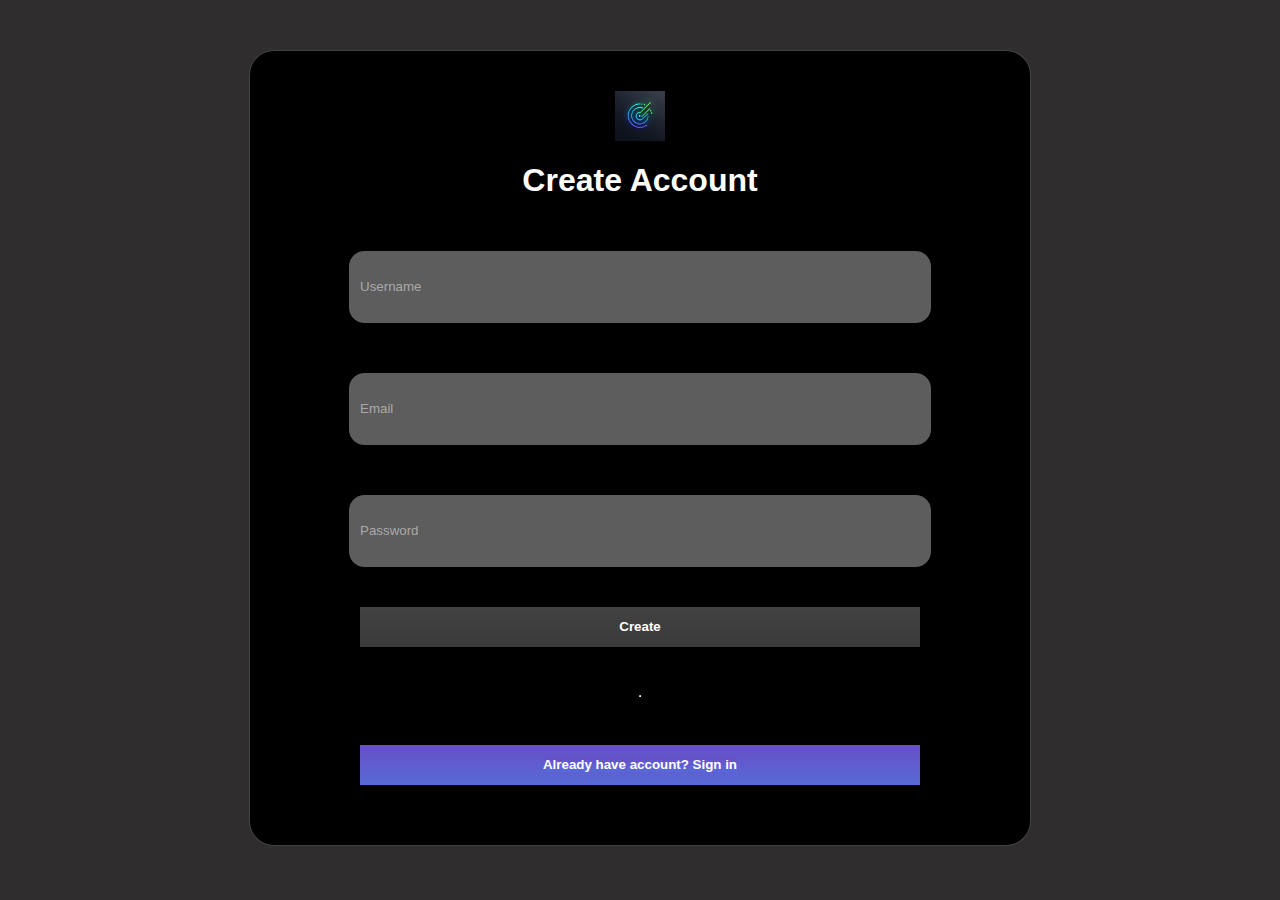
<file: components/createacc.html>
<!DOCTYPE html>
<html lang="en">
<head>
    <meta charset="UTF-8">
    <meta name="viewport" content="width=device-width, initial-scale=1.0">
    <title>Document</title>
    <link href="https://cdn.jsdelivr.net/npm/bootstrap@5.3.5/dist/css/bootstrap.min.css" rel="stylesheet" integrity="sha384-SgOJa3DmI69IUzQ2PVdRZhwQ+dy64/BUtbMJw1MZ8t5HZApcHrRKUc4W0kG879m7" crossorigin="anonymous">
    <link rel="stylesheet" href="../style/main.css">
    <link rel="stylesheet" href="../style/form.css">
</head>
<body>
    <div class="form-container">
        <form id="form-register">
            <div class="atten">
                <img src="../img/Screenshot 2025-04-27 103400.png" style="height: 50px;width: 50px; text-align: center;">
                <h1 style="font-weight: bolder;">Create Account</h1>
            </div>
              <div class="input-form">
                  <input type="text" placeholder="Username" class="custom-input" id="username"/> 
                  <input type="email" placeholder="Email" class="custom-input" id="email"/>
                  <input type="password" placeholder="Password" class="custom-input" id="pwd"/>
              </div>
            <button class="btn btn-dark custom_btn btn-submit" id="submit" type="submit" style="height: 40px !important; margin-top: 30px !important;margin-bottom: 30px !important;">Create</button>

            <hr>

              <button type="button" class="btn btn-dark custom_btn2" id="btn-forgetpass" style="height: 40px !important;"><a href="/components/signin.html" style="text-decoration: none;  background:linear-gradient(rgb(104, 79, 200),rgb(87, 106, 214)) !important;">Already have account? Sign in</a></button>
        </form>
      </div>
      <script src="/js/createacc.js"></script>
      <script src="https://cdn.jsdelivr.net/npm/bootstrap@5.3.5/dist/js/bootstrap.bundle.min.js" integrity="sha384-k6d4wzSIapyDyv1kpU366/PK5hCdSbCRGRCMv+eplOQJWyd1fbcAu9OCUj5zNLiq" crossorigin="anonymous"></script>
</body>
</html>
</file>
<file: style/main.css>
*{
    font-family: sans-serif !important;
}

body {
    background: linear-gradient(black, black) !important;
}
.logo{
    height: 50px;
}


.custom-nav{
    text-align: center;
    padding: 0 !important;
    box-shadow: 0 4px 10px rgba(113, 113, 113, 0.3); /* bóng phía dưới */
}

.custom-container{
    background-color: black !important;
    color: white !important;
}

.custom-nav a{
    color: white;
    font-weight: bolder;
}

.bg-dark{
    background:none !important;
}

.custom-nav a:hover{
    color: rgb(200, 200, 200);
}

.custom-menu {
    background-color: rgb(93, 93, 93) !important;
    font-weight: bolder !important;
}

.custom-menu a:hover{
    color: rgb(255, 255, 255);
}

.custom-droptown-item{
    background-color: rgb(93, 93, 93) !important;
}

.custom-container input{
    border-radius: 0.375rem;
    width: 400px !important;
}


.custom-btn{
    border-radius: 0.375rem !important;
}

.custom-btn{
    background:linear-gradient(rgb(66, 66, 66),rgb(58, 58, 58)) !important;
    border:none !important;
    height: 50px;
    font-weight: bold !important;
    margin: 10px !important;
}

.custom-btn2{
    background:linear-gradient(rgb(104, 79, 200),rgb(87, 106, 214)) !important;
    border:none !important;
    height: 50px;
    font-weight: bold !important;
    margin: 10px !important;
}


.container{
    margin: auto;
    width: 80%;
    margin-top: 30px;
}

.custom-contain-wrapper{
    background-color: black !important;
    width: 80% !important;
    margin: auto !important;
    margin-top: 30px !important;
    display: flex;
    justify-content: space-evenly;
    flex-wrap: wrap;
}



.custom-form{
    display: flex;
}

.custom-input{
    background-color: rgb(93, 93, 93) !important;
    border: 1px solid rgb(93, 93, 93);
    border-radius:15px !important ;
}

.custom-input:hover{
    border: 1px solid white;
}

.custom-input::placeholder{
    background-color: rgb(93, 93, 93) !important;
}

.navbar-nav1{
    display: flex;
    flex-direction: row;
    padding-left: 10px;
    margin-bottom: 0;
    list-style: none;
}

.nav-link1{
    display:flex !important;
    flex-direction:row !important;
    padding: 10px !important;
    color:rgb(93, 93, 93) !important ;
}

.nav-link1:hover{
    color: white !important;
}

.custom-card{
    padding: 30px;
}

.custom-img{
    border-radius: 15px !important;
}

.carousel-wrapper2{
      margin: 0;
      font-family: Arial, sans-serif;
      color: #fff;
      display: flex;
      justify-content: center;
      align-items: center;
      height: 100vh;
      overflow: hidden;
    background-color: black !important;
    width: 100% !important;
    margin: auto !important;
    margin-top: 30px !important;
    display: flex;
}



    .discovery {
      margin: 0;
      font-family: 'Arial', sans-serif;
      background-color: #121212;
      color: #fff;
      padding: 20px;
    }

    .container {
      max-width: 1200px;
      margin: auto;
    }

    .header {
      text-align: center;
      margin-bottom: 30px;
    }

    .header h1 {
      font-size: 3rem;
      margin-bottom: 10px;
    }

    .header p {
      font-size: 1rem;
      color: #aaa;
    }

    .featured {
      margin-bottom: 40px;
    }

    .featured h2 {
      font-size: 2rem;
      margin-bottom: 20px;
    }

    .featured-game {
      display: flex;
      flex-wrap: wrap;
      gap: 20px;
    }

    .featured-game img {
      width: 100%;
      max-width: 600px;
      border-radius: 10px;
      object-fit: cover;
      box-shadow: 0 4px 10px rgba(0, 0, 0, 0.6);
    }

    .featured-description {
        margin-bottom: 40px;
      flex: 1;
      display: flex;
      flex-direction: column;
      justify-content: center;
      gap: 15px;
    }

    .featured-description h3 {
      font-size: 1.8rem;
    }

    .featured-description p {
      font-size: 1rem;
      color: #aaa;
    }


        body { font-family: Arial, sans-serif; }
    .game-list { display: flex; flex-wrap: wrap; gap: 16px; }
    .game-card { border: 1px solid; border-radius: 20px; padding: 14px; width: 180px;     color:rgb(93, 93, 93) !important ; }
    .pagination { margin: 20px 0; display: flex; gap: 8px; flex-wrap: wrap; }
    .pagination button { padding: 6px 14px; border-radius: 4px; border: none; }
    .pagination button.active, .pagination button:focus { color: #fff; }
    .pagination button:disabled { color: #aaa; border-color: #aaa; background: #f9f9f9; cursor: not-allowed; }
    @media (max-width: 600px) {
      .game-card { width: 100%; }
      .game-list { flex-direction: column; }
    }


    .filters {
      margin-bottom: 30px;
      background-color: #1e1e1e;
      padding: 20px;
      border-radius: 10px;
      box-shadow: 0 4px 10px rgba(0, 0, 0, 0.3);
    }

    .filters h2 {
      font-size: 1.5rem;
      margin-bottom: 20px;
    }

    .filters form {
      display: flex;
      flex-wrap: wrap;
      gap: 20px;
    }

    .filters .form-group {
      flex: 1;
      min-width: 200px;
    }

    .filters .form-group label {
      display: block;
      margin-bottom: 8px;
      font-size: 0.9rem;
      color: #ccc;
    }

    .filters .form-group input,
    .filters .form-group select {
      width: 100%;
      padding: 10px;
      border: none;
      border-radius: 5px;
      font-size: 1rem;
    }

    .filters .form-group input[type="text"],
    .filters .form-group select {
      background-color: #fff;
      color: #000;
    }

    .filters button {
      background-color: #4CAF50;
      color: #fff;
      padding: 10px 20px;
      font-size: 1rem;
      border: none;
      border-radius: 5px;
      cursor: pointer;
      transition: background 0.3s;
    }

    .filters button:hover {
      background-color: #45a049;
    }

    .game-grid {
      display: grid;
      grid-template-columns: repeat(auto-fit, minmax(200px, 1fr));
      gap: 20px;
    }

    .game-card {
      background-color: #1e1e1e;
      border-radius: 10px;
      overflow: hidden;
      box-shadow: 0 4px 10px rgba(0, 0, 0, 0.5);
      display: flex;
      flex-direction: column;
      justify-content: space-between;
    }

    .game-card img {
      width: 100%;
      height: 150px;
      object-fit: cover;
    }

    .game-card h3 {
      font-size: 1.2rem;
      padding: 10px;
    }

    .game-card p {
      font-size: 0.9rem;
      padding: 10px;
      color: #aaa;
    }

    @media (max-width: 768px) {
      .featured-game {
        flex-direction: column;
      }
    }

    .category{
      margin: 0;
      font-family: 'Arial', sans-serif;
      background-color: #121212;
      color: #fff;
      padding: 20px;
    }

    .container {
      max-width: 1200px;
      margin: auto;
    }

    .header {
      text-align: center;
      margin-bottom: 30px;
    }

    .header h1 {
      font-size: 3rem;
      margin-bottom: 10px;
    }

    .header p {
      font-size: 1rem;
      color: #aaa;
    }

    .categories {
      display: grid;
      grid-template-columns: repeat(auto-fit, minmax(300px, 1fr));
      gap: 20px;
    }

    .category-card {
      background-color: #1e1e1e;
      border-radius: 10px;
      overflow: hidden;
      box-shadow: 0 4px 10px rgba(0, 0, 0, 0.5);
      cursor: pointer;
      transition: transform 0.3s ease, box-shadow 0.3s ease;
    }

    .category-card:hover {
      transform: translateY(-5px);
      box-shadow: 0 8px 20px rgba(0, 0, 0, 0.6);
    }

    .category-card img {
      width: 100%;
      height: 180px;
      object-fit: cover;
    }

    .category-card h3 {
      font-size: 1.5rem;
      margin: 10px;
    }

    .category-card p {
      font-size: 0.9rem;
      color: #aaa;
      margin: 0 10px 10px;
    }

    @media (max-width: 768px) {
      .category-card h3 {
        font-size: 1.3rem;
      }
    }

    .news { font-family: Arial, sans-serif; }
    .pagination { display: flex; gap: 8px; margin: 16px 0; flex-wrap: wrap; }
    .pagination button {
      padding: 6px 12px;
      border: 1px solid #0074d9;
      background: #fff;
      color: #0074d9;
      cursor: pointer;
      border-radius: 4px;
    }
    .pagination button.active, .pagination button:focus {
      background: #0074d9;
      color: #fff;
      outline: none;
    }
    .pagination button:disabled {
      color: #aaa;
      border-color: #aaa;
      cursor: not-allowed;
      background: #f9f9f9;
    }
    ul { padding: 0; list-style: none; }
    li { padding: 8px 0; }
    @media (max-width: 600px) {
      .pagination { gap: 4px; }
      .pagination button { padding: 4px 8px; font-size: 14px; }
    }


.custom-contain-wrapper1{
  margin-top: 100px;
}

.footer-dark {
  padding:50px 0;
  color:#f0f9ff;
  background-color:#282d32;
}

.footer-dark h3 {
  margin-top:0;
  margin-bottom:12px;
  font-weight:bold;
  font-size:16px;
}

.footer-dark ul {
  padding:0;
  list-style:none;
  line-height:1.6;
  font-size:14px;
  margin-bottom:0;
}

.footer-dark ul a {
  color:inherit;
  text-decoration:none;
  opacity:0.6;
}

.footer-dark ul a:hover {
  opacity:0.8;
}

@media (max-width:767px) {
  .footer-dark .item:not(.social) {
    text-align:center;
    padding-bottom:20px;
  }
}

.footer-dark .item.text {
  margin-bottom:36px;
}

@media (max-width:767px) {
  .footer-dark .item.text {
    margin-bottom:0;
  }
}

.footer-dark .item.text p {
  opacity:0.6;
  margin-bottom:0;
}

.footer-dark .item.social {
  text-align:center;
}

@media (max-width:991px) {
  .footer-dark .item.social {
    text-align:center;
    margin-top:20px;
  }
}

.footer-dark .item.social > a {
  font-size:20px;
  width:36px;
  height:36px;
  line-height:36px;
  display:inline-block;
  text-align:center;
  border-radius:50%;
  box-shadow:0 0 0 1px rgba(255,255,255,0.4);
  margin:0 8px;
  color:#fff;
  opacity:0.75;
}

.footer-dark .item.social > a:hover {
  opacity:0.9;
}

.footer-dark .copyright {
  text-align:center;
  padding-top:24px;
  opacity:0.3;
  font-size:13px;
  margin-bottom:0;
}
</file>
<file: style/form.css>
*{
  background-color: black !important;
  color: white !important;
}

html{
  background-color: rgb(47, 45, 45) !important;
}

.form-container {
    display: flex !important;
    justify-content: center !important;
    margin-top: 50px !important;
    background-color: rgb(47, 45, 45) !important;
  }
  form {
    display: flex !important;
    flex-direction: column !important;
    gap: 10px !important;
    width: 700px !important;
    height: fit-content !important;
    padding: 40px !important;
    border:solid rgba(82, 82, 82, 0.801) 1px !important;
    border-radius: 25px !important;
    text-align: center !important;
  }

  .atten{
    display: flex !important;
    flex-direction: column !important;
    align-items: center !important;
  }
  .input-form{
    display: flex !important;
    flex-direction: column !important;
    align-items: center !important;
    flex-wrap: wrap !important;
    gap: 30px !important;
    justify-content: center !important;
  } 
  
  
  input {
    height: 50px !important;
    display: flex !important;
    margin-top: 20px;
    background: none !important;
    padding: 10px !important;
    width: 80% !important;
  }

  label{
    color: rgba(195, 195, 195, 0.801) !important;
    font-family: sans-serif !important;
    justify-content: start !important;
  }

  input::placeholder{
    color: rgba(191, 190, 190, 0.801);
    font-family:sans-serif;
  }
  

  .custom_btn{
    background:linear-gradient(rgb(66, 66, 66),rgb(58, 58, 58)) !important;
    border:none !important;
    height: 50px;
    font-weight: bold !important;
    margin: auto !important;
    width: 80% !important;
}

.custom_btn2{
  background:linear-gradient(rgb(104, 79, 200),rgb(87, 106, 214)) !important;
  border:none !important;
  height: 50px;
  font-weight: bold !important;
  margin: auto !important;
  margin-bottom: 20px !important;
  margin-top: 30px !important;
  width: 80% !important;
}

.custom_btn1{
  border:none !important;
  height: 50px;
  font-weight: bold !important;
  margin: auto !important;
  width: 20% !important;
}
</file>
